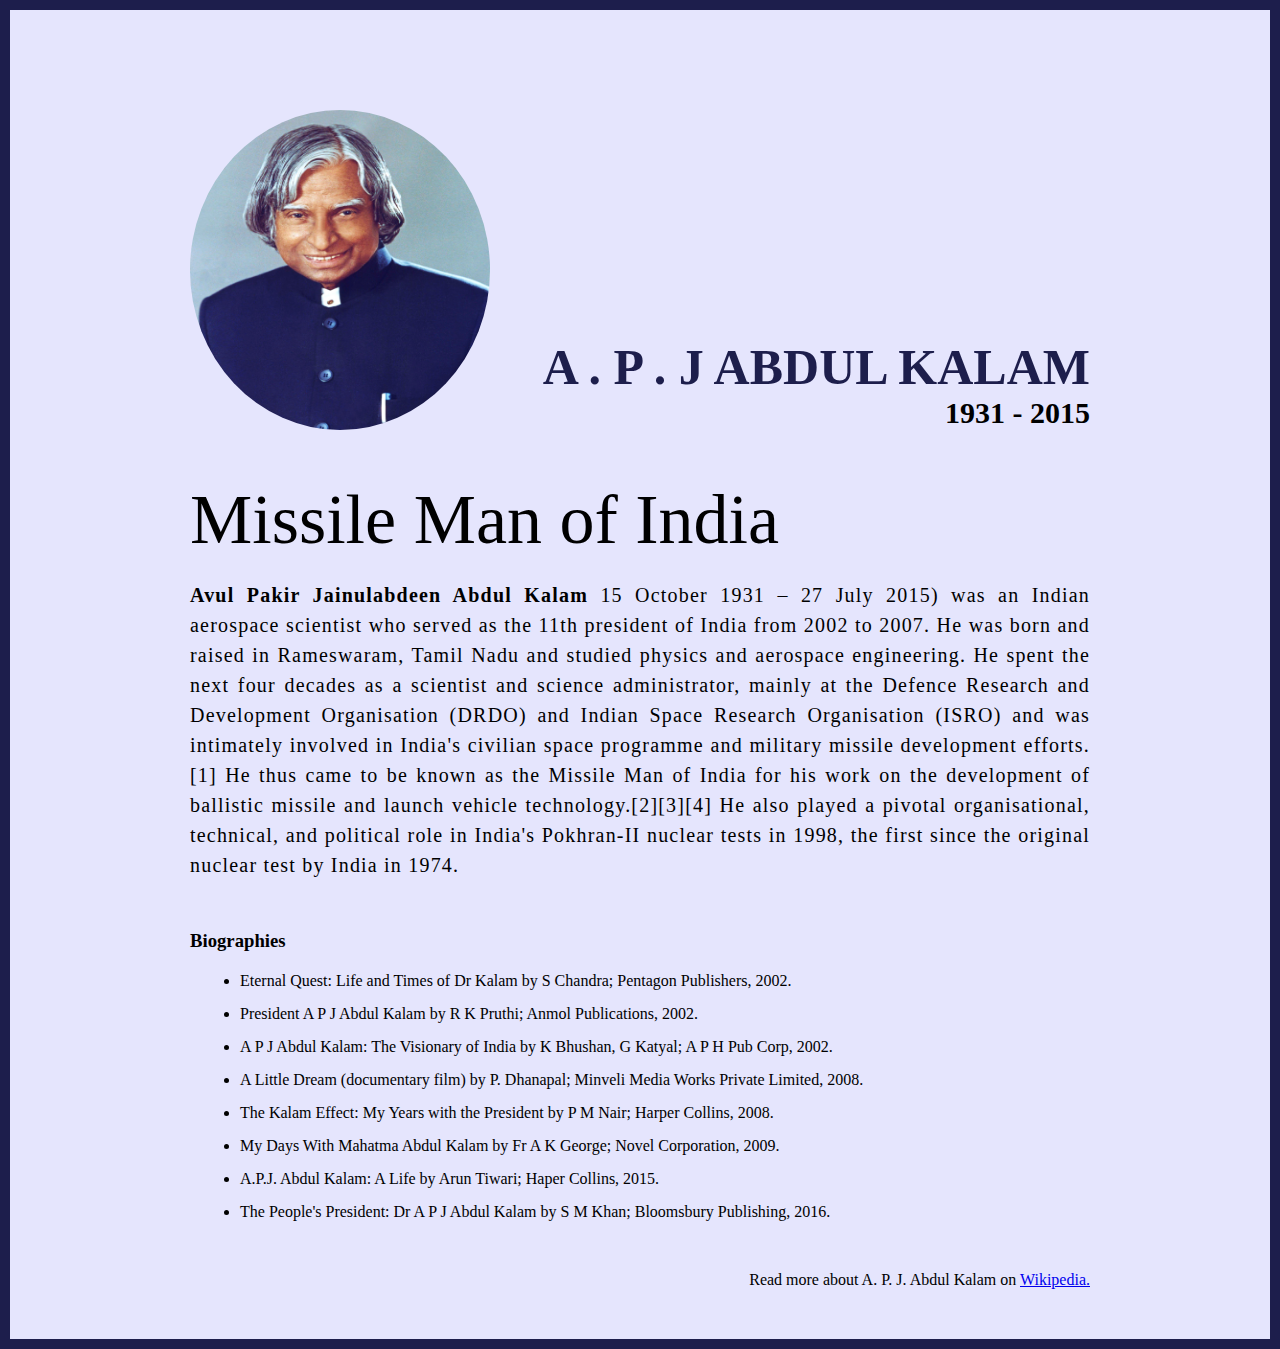
<file: 1. kalamSir Tribute Page/index.html>
<!DOCTYPE html>
<html lang="en">
  <head>
    <meta charset="UTF-8" />

    <meta http-equiv="X-UA-Compatible" content="IE=edge" />

    <meta name="viewport" content="width=device-width, initial-scale=1.0" />
    <title>The Tribute Website | A.P. J Abdul Kalam</title>
    <link rel="stylesheet" href="style.css" />
  </head>
  <body>
    <div class="container">
      <div class="content">
        <section class="top_section">
          <div class="image_container">
            <img src="./images/apj.jpg" alt="tribute" />
          </div>
          <div>
            <h1>A . P . J Abdul Kalam</h1>
            <h4>1931 - 2015</h4>
          </div>
        </section>
        <section class="about_section">
          <h2>Missile Man of India</h2>
          <p>
            <b>Avul Pakir Jainulabdeen Abdul Kalam</b> 15 October 1931 – 27 July
            2015) was an Indian aerospace scientist who served as the 11th
            president of India from 2002 to 2007. He was born and raised in
            Rameswaram, Tamil Nadu and studied physics and aerospace
            engineering. He spent the next four decades as a scientist and
            science administrator, mainly at the Defence Research and
            Development Organisation (DRDO) and Indian Space Research
            Organisation (ISRO) and was intimately involved in India's civilian
            space programme and military missile development efforts.[1] He thus
            came to be known as the Missile Man of India for his work on the
            development of ballistic missile and launch vehicle
            technology.[2][3][4] He also played a pivotal organisational,
            technical, and political role in India's Pokhran-II nuclear tests in
            1998, the first since the original nuclear test by India in 1974.
          </p>
        </section>
        <section class="biography_section">
          <h3>Biographies</h3>
          <ul>
            <li>
              Eternal Quest: Life and Times of Dr Kalam by S Chandra; Pentagon
              Publishers, 2002.
            </li>
            <li>
              President A P J Abdul Kalam by R K Pruthi; Anmol Publications,
              2002.
            </li>
            <li>
              A P J Abdul Kalam: The Visionary of India by K Bhushan, G Katyal;
              A P H Pub Corp, 2002.
            </li>
            <li>
              A Little Dream (documentary film) by P. Dhanapal; Minveli Media
              Works Private Limited, 2008.
            </li>
            <li>
              The Kalam Effect: My Years with the President by P M Nair; Harper
              Collins, 2008.
            </li>
            <li>
              My Days With Mahatma Abdul Kalam by Fr A K George; Novel
              Corporation, 2009.
            </li>
            <li>
              A.P.J. Abdul Kalam: A Life by Arun Tiwari; Haper Collins, 2015.
            </li>
            <li>
              The People's President: Dr A P J Abdul Kalam by S M Khan;
              Bloomsbury Publishing, 2016.
            </li>
          </ul>
        </section>
        <footer>
          <p>
            Read more about A. P. J. Abdul Kalam on
            <a href="https://en.wikipedia.org/wiki/A._P._J._Abdul_Kalam"
              >Wikipedia.</a
            >
          </p>
        </footer>
      </div>
    </div>
  </body>
</html>
</file>
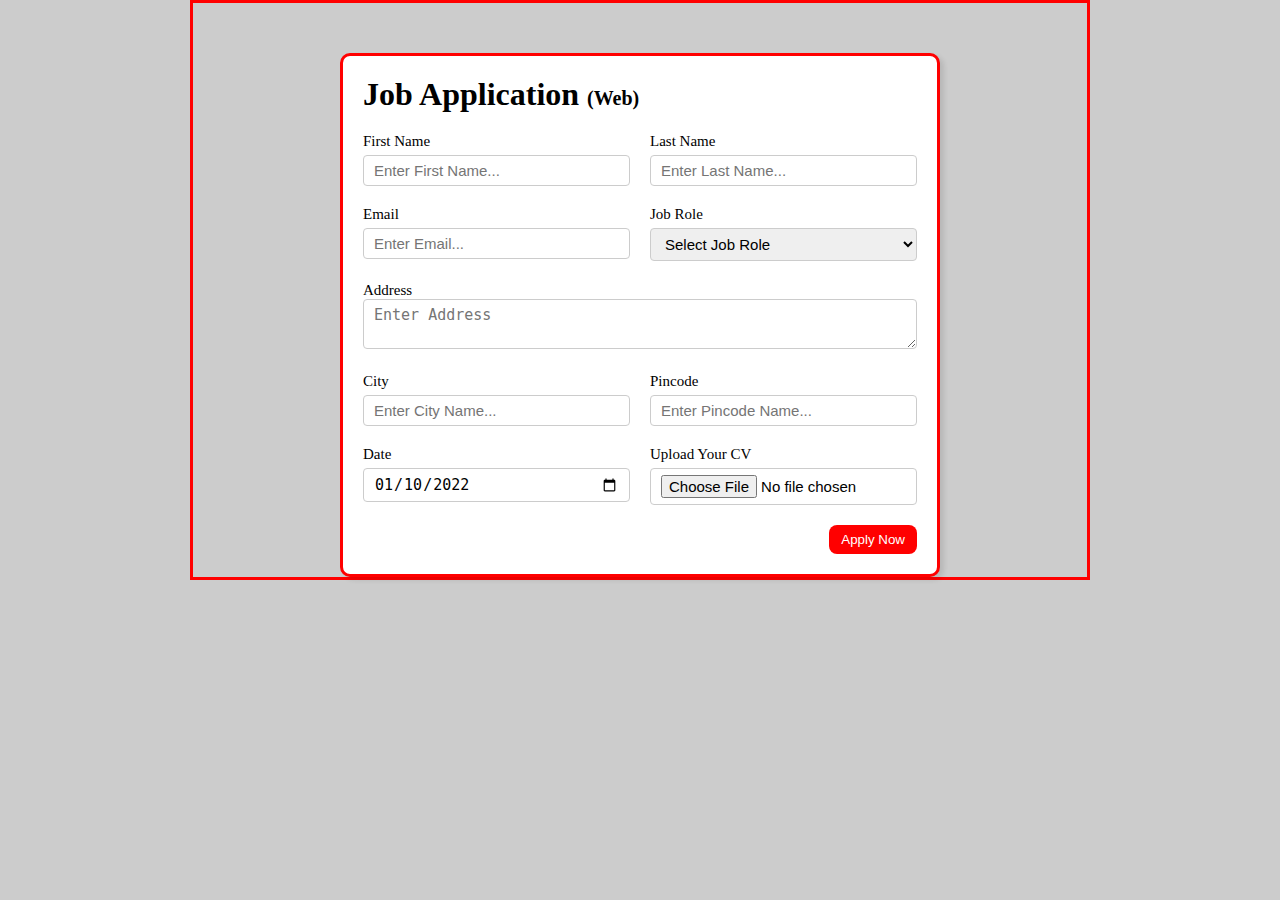
<file: 2. Job application Form/index.html>
<!DOCTYPE html>
<html lang="en">
  <head>
    <meta charset="UTF-8" />
    <meta http-equiv="X-UA-Compatible" content="IE=edge" />
    <meta name="viewport" content="width=device-width, initial-scale=1.0" />
    <title>Job Application Form</title>
    <link rel="stylesheet" href="style.css" />
  </head>
  <body>


    <div class=" clearity container">
      <div class=" clearity apply_box">
        <h1>
          Job Application
          <span class="title_small">(Web)</span>
        </h1>
        <form action="">
          <div class="form_container">
            <div class="form_control">
              <label for="first_name"> First Name </label>
              <input
                id="first_name"
                name="first_name"
                placeholder="Enter First Name..."
              />
            </div>
            <div class="form_control">
              <label for="last_name"> Last Name </label>
              <input
                id="last_name"
                name="last_name"
                placeholder="Enter Last Name..."
              />
            </div>
            <div class="form_control">
              <label for="email"> Email </label>
              <input
                type="email"
                id="email"
                name="email"
                placeholder="Enter Email..."
              />
            </div>
            <div class="form_control">
              <label for="job_role"> Job Role </label>
              <select id="job_role" name="job_role">
                <option value="">Select Job Role</option>
                <option value="frontend">Frontend Developer</option>
                <option value="backend">Backend Developer</option>
                <option value="full_stack">Full Stack Developer</option>
                <option value="ui_ux">UI UX Designer</option>
              </select>
            </div>
            <div class="textarea_control">
              <label for="address"> Address </label>
              <textarea
                id="address"
                name="address"
                row="4"
                cols="50"
                placeholder="Enter Address"
              ></textarea>
            </div>
            <div class="form_control">
              <label for="city"> City </label>
              <input id="city" name="city" placeholder="Enter City Name..." />
            </div>
            <div class="form_control">
              <label for="pincode"> Pincode </label>
              <input
                type="number"
                id="pincode"
                name="pincode"
                placeholder="Enter Pincode Name..."
              />
            </div>
            <div class="form_control">
              <label for="date"> Date </label>
              <input value="2022-01-10" type="date" id="date" name="date" />
            </div>
            <div class="form_control">
              <label for="upload"> Upload Your CV </label>
              <input type="file" id="upload" name="upload" />
            </div>
          </div>
          <div class="button_container">
            <button type="submit">Apply Now</button>
          </div>
        </form>
      </div>
    </div>


  </body>
</html>
</file>
<file: 1. kalamSir Tribute Page/style.css>
* {
  margin: 0;
  padding: 0;
  box-sizing: border-box;
}

.container {
  background-color: #e5e5fd;
  min-height: 100vh;
  border: 10px solid #1d1e4c;
}

.content {
  max-width: 900px;
  margin: 0 auto;
}
.top_section {
  margin-top: 100px;
  display: flex;
  justify-content: space-between;
  align-items: flex-end;
}
.top_section h1 {
  font-size: 50px;
  font-weight: bold;
  color: #1d1e4c;
  text-transform: uppercase;
}
.top_section h4 {
  font-size: 30px;
  text-align: end;
}

.image_container {
  border-radius: 50%;
  overflow: hidden;
}

.image_container,
img {
  width: 300px;
  height: 320px;
}
.about_section {
  margin-top: 50px;
}
.about_section h2 {
  font-size: 70px;
  font-weight: 400;
  margin-bottom: 20px;
}
.about_section p {
  font-size: 20px;
  line-height: 30px;
  letter-spacing: 1.2px;
  text-align: justify;
}
.biography_section {
  margin: 50px 0;
}
.biography_section h3 {
  margin-bottom: 20px;
}
.biography_section ul {
  margin-left: 50px;
}
.biography_section li {
  margin-bottom: 15px;
}

footer {
  margin: 50px 0;
}
footer p {
  text-align: end;
}
</file>
<file: 2. Job application Form/style.css>
* {
  margin: 0;
  padding: 0;
  box-sizing: border-box;
}

body {
  background-color: #ccc;
}
.clearity{
  border: 3px red solid;
}
.container {
  max-width: 900px;
  margin: 0 auto;
}

.apply_box {
  max-width: 600px;
  padding: 20px;
  background-color: white;
  margin: 0 auto;
  margin-top: 50px;
  box-shadow: 4px 3px 5px rgba(1, 1, 1, 0.1);
  border-radius: 10px;
}

.title_small {
  font-size: 20px;
}

.form_container {
  margin-top: 20px;
  display: grid;
  grid-template-columns: repeat(auto-fit, minmax(200px, 1fr));
  gap: 20px;
}
.form_control {
  display: flex;
  flex-direction: column;
}

label {
  font-size: 15px;
  margin-bottom: 5px;
}

input,
select,
textarea {
  padding: 6px 10px;
  border: 1px solid #ccc;
  border-radius: 4px;
  font-size: 15px;
}

input:focus {
  outline-color: red;
}

.button_container {
  display: flex;

  justify-content: flex-end;
  margin-top: 20px;
}
button {
  background-color: red;
  border: transparent solid 2px;
  padding: 5px 10px;
  color: white;
  border-radius: 8px;
  transition: 0.3s ease-in;
}
button:hover {
  background-color: #ccc;
  border: 2px solid red;
  color: black;
  transition: 0.3s ease-out;
  cursor: pointer;
}
.textarea_control {
  grid-column: 1 / span 2;
}
.textarea_control textarea {
  width: 100%;
}

@media (max-width: 460px) {
  .textarea_control {
    grid-column: 1 / span 1;
  }
} ;
</file>
